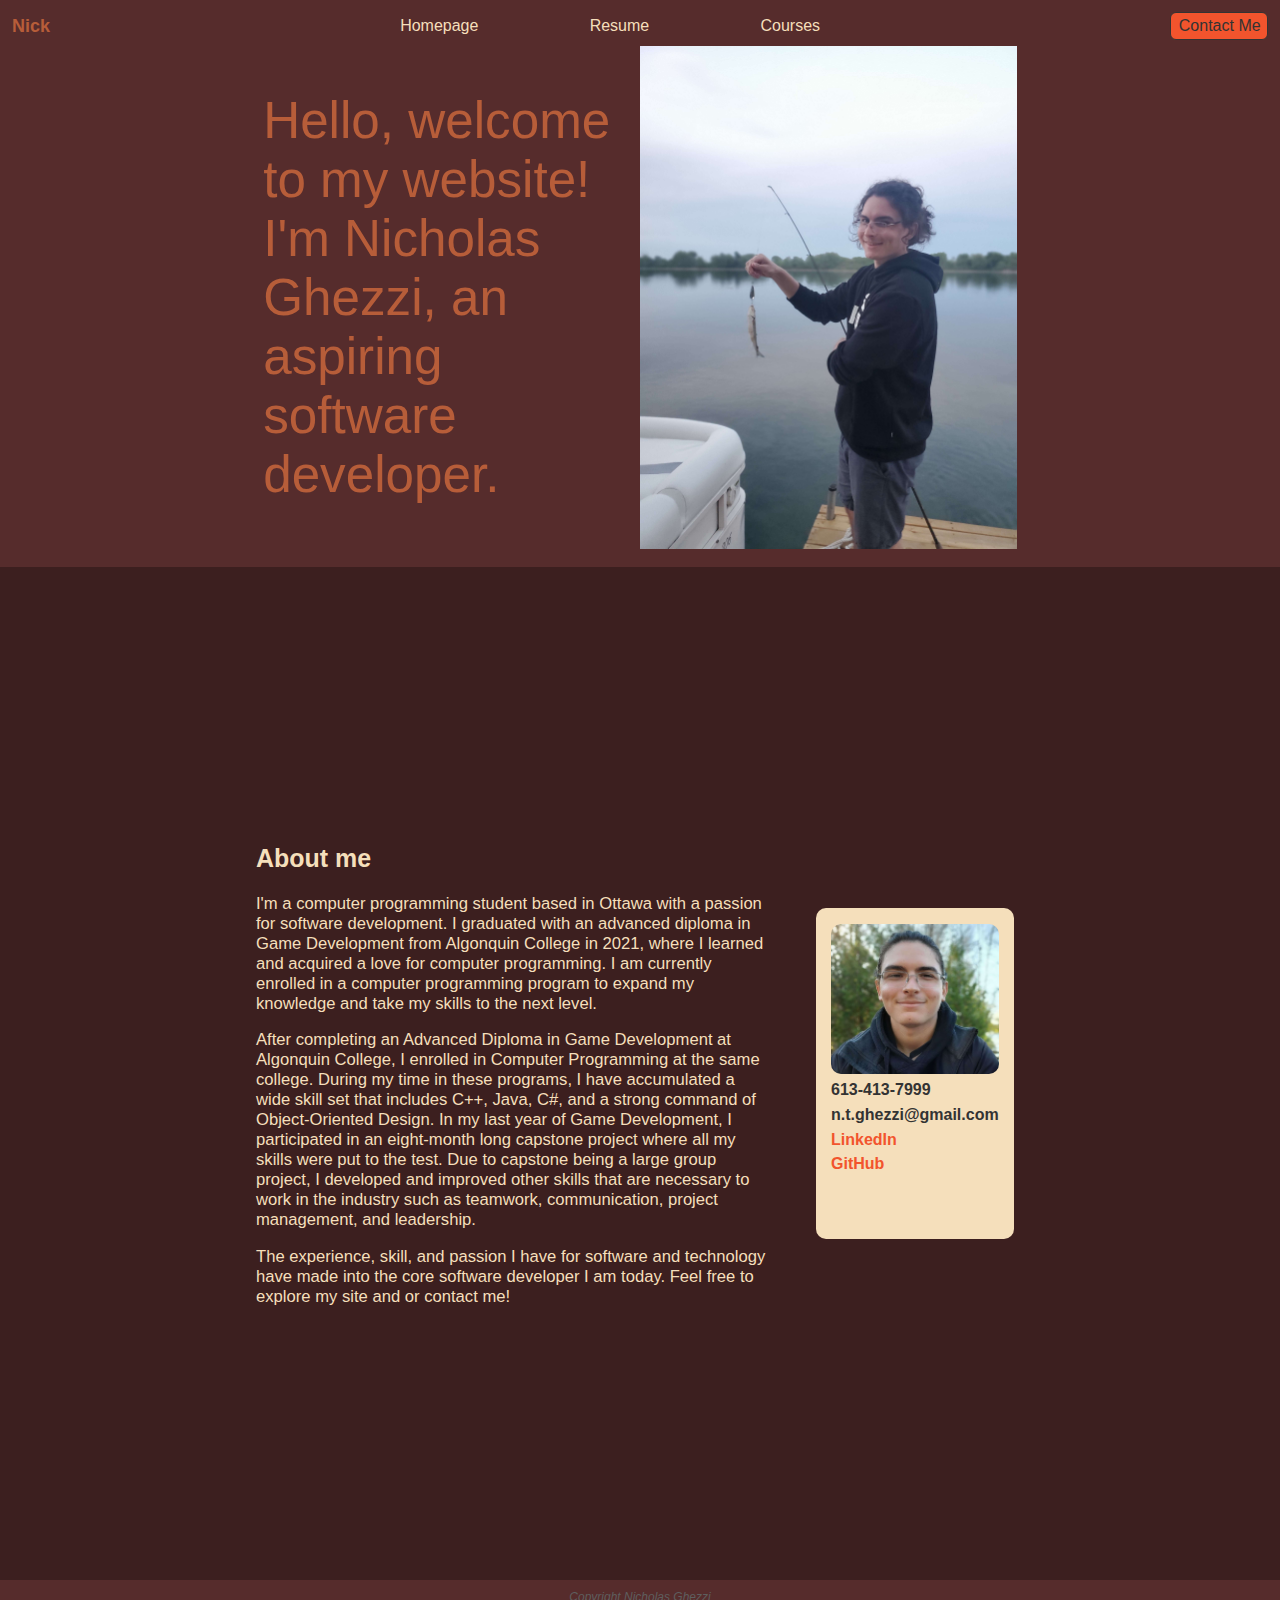
<file: index.html>
<!DOCTYPE html>
<html lang="en">

<head>
    <meta charset="UTF-8">
    <meta http-equiv="X-UA-Compatible" content="IE=edge">
    <meta name="viewport" content="width=device-width, initial-scale=1.0">
    <link rel="stylesheet" href="styles.css">
    <title>Nicholas Ghezzi - Homepage</title>
</head>

<body>
    <div id="header">
        <div id="navbar">
            <div class="header-name">Nick</div>

            <nav class="header-links">
                <a href=index.html>Homepage</a>
                <a href=resume.html>Resume</a>
                <a href=courses.html>Courses</a>
            </nav>

            <div class="header-contact">
                <a href="https://www.linkedin.com/in/nicholas-ghezzi-297bb920b/" target=”_blank”>Contact Me</a>
            </div>
        </div>


        <div id="intro-section">
            <p>
                Hello, welcome to my website! I'm Nicholas Ghezzi, an aspiring software developer.
            </p>

            <img src="images/nick1.jpg" alt="picture of Nick Ghezzi">

        </div>
    </div>

    <div id="about-section">
        <div class="info-section">
            <h2>About me</h2>
            <p>
                I'm a computer programming student based in Ottawa with a passion for software development. I graduated
                with
                an advanced diploma in Game Development from Algonquin College in 2021, where I learned and acquired a
                love
                for computer programming. I am currently enrolled in a computer programming program to expand my
                knowledge
                and take my skills to the next level.
            </p>
            <p>
                After completing an Advanced Diploma in Game Development at Algonquin College, I enrolled in Computer
                Programming at the same college. During my time in these programs, I have accumulated a wide skill set
                that
                includes C++, Java, C#, and a
                strong command of Object-Oriented Design. In my last year of Game Development, I
                participated in an eight-month long capstone project where all my skills were put to the test. Due to
                capstone being a large group project, I developed and improved other skills that are necessary to work
                in
                the industry such as teamwork, communication, project management, and leadership.
            </p>
            <p>
                The experience, skill, and passion I have for software and technology have made into the core software
                developer I am today.
                Feel free to explore my site and or contact me!
            </p>
        </div>

        <div id="info-aside">
            <img src="images/nick2.jpg" alt="profile picture of Nick Ghezzi">
            <div class="contact-info">
                <div>613-413-7999</div>
                <div>n.t.ghezzi@gmail.com</div>
                <div><a href="https://www.linkedin.com/in/nicholas-ghezzi-297bb920b/">LinkedIn</a></div>
                <div><a href="https://github.com/NickGhezzi">GitHub</a></div>
            </div>
        </div>

    </div>

    <div id="footer">
        <div>Copyright Nicholas Ghezzi</div>
    </div>
</body>

</html>
</file>
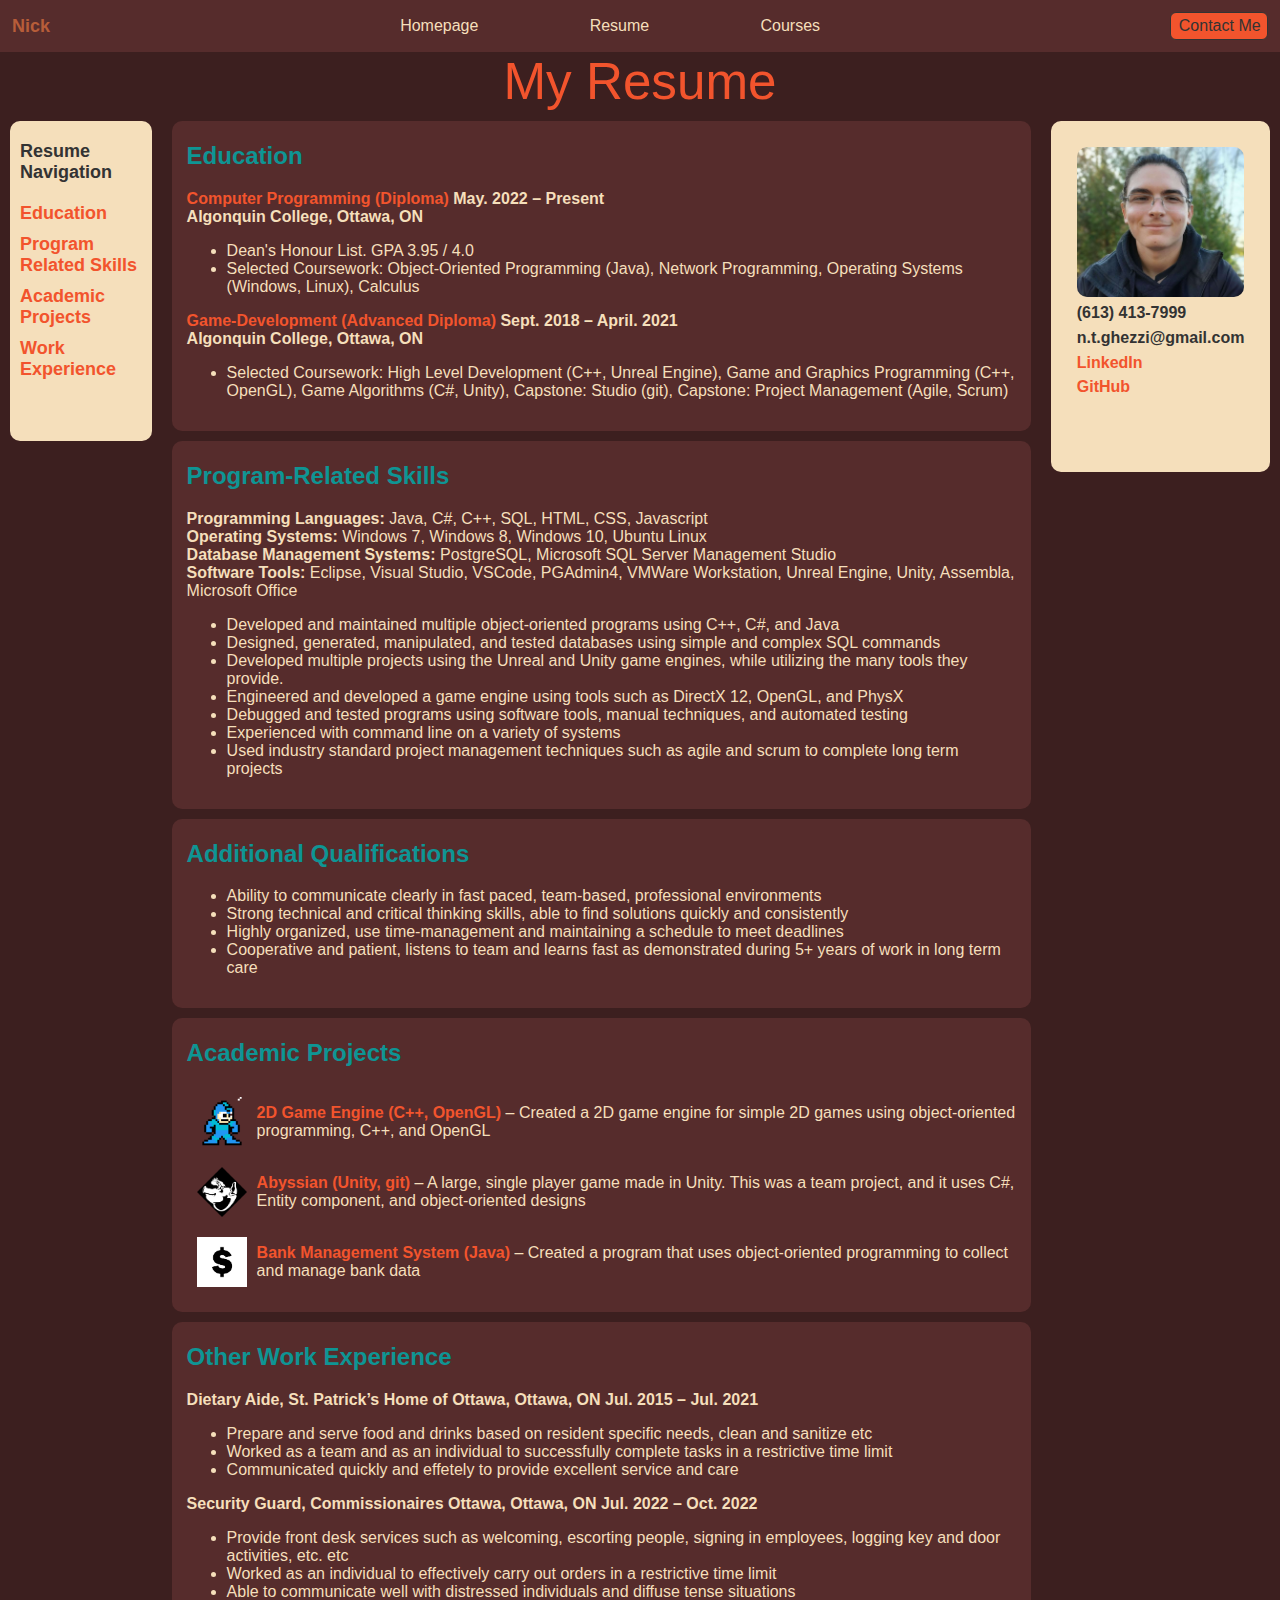
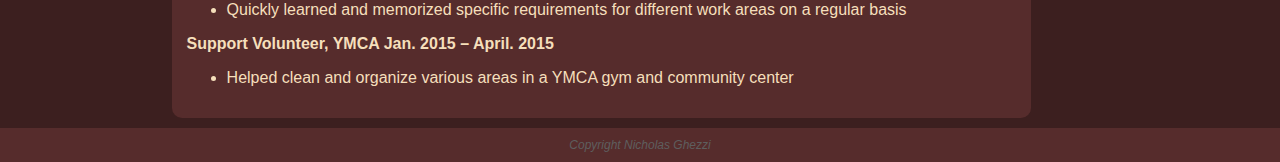
<file: resume.html>
<!DOCTYPE html>
<html lang="en">

<head>
    <meta charset="UTF-8">
    <meta http-equiv="X-UA-Compatible" content="IE=edge">
    <meta name="viewport" content="width=device-width, initial-scale=1.0">
    <link rel="stylesheet" href="styles.css">
    <title>Nicholas Ghezzi - Resume</title>
</head>

<body>
    <div id="header">
        <div id="navbar">
            <div class="header-name">Nick</div>

            <nav class="header-links">
                <a href=index.html>Homepage</a>
                <a href=resume.html>Resume</a>
                <a href=courses.html>Courses</a>
            </nav>

            <div class="header-contact">
                <a href="https://www.linkedin.com/in/nicholas-ghezzi-297bb920b/" target=”_blank”>Contact Me</a>
            </div>
        </div>
    </div>


    <div class="resume">My Resume</div>
    <div id="resume-middle">
        <div id="resume-nav">
            <div>Resume Navigation</div>
            <nav>
                <div><a href="#education">Education</a></div>
                <div><a href="#program-related-skills">Program Related Skills</a></div>
                <div><a href="#academic-projects">Academic Projects</a></div>
                <div><a href="#work-experience">Work Experience</a></div>
            </nav>
        </div>

        <div id="resume-section">
            <div id="resume-content">
                <div id="education" class="resume-item">
                    <h2>Education</h2>
                    <div class="education1">
                        <strong>
                            <a href="https://www.algonquincollege.com/sat/program/computer-programming/">
                                Computer Programming (Diploma)</a>
                            May. 2022 – Present
                        </strong>
                    </div>
                    <div>
                        <strong>Algonquin College, Ottawa, ON</strong>
                        <ul>
                            <li>Dean's Honour List. GPA 3.95 / 4.0</li>
                            <li>Selected Coursework: Object-Oriented Programming (Java), Network Programming,
                                Operating Systems (Windows, Linux), Calculus</li>
                        </ul>
                    </div>

                    <div class="education2">
                        <strong>
                            <a href="https://www.algonquincollege.com/mediaanddesign/program/game-development/">
                                Game-Development (Advanced Diploma)</a>
                            Sept. 2018 – April. 2021
                        </strong>
                    </div>
                    <div>
                        <strong>Algonquin College, Ottawa, ON</strong>
                        <ul>
                            <li>Selected Coursework: High Level Development (C++, Unreal Engine), Game and
                                Graphics Programming (C++, OpenGL), Game Algorithms (C#, Unity), Capstone: Studio
                                (git), Capstone: Project Management (Agile, Scrum)</li>
                        </ul>
                    </div>
                </div>

                <div id="program-related-skills" class="resume-item">
                    <h2>Program-Related Skills</h2>
                    <div><strong>Programming Languages:</strong> Java, C#, C++, SQL, HTML, CSS, Javascript</div>
                    <div><strong>Operating Systems:</strong> Windows 7, Windows 8, Windows 10, Ubuntu Linux</div>
                    <div><strong>Database Management Systems:</strong> PostgreSQL, Microsoft SQL Server Management
                        Studio
                    </div>
                    <div><strong>Software Tools:</strong> Eclipse, Visual Studio, VSCode, PGAdmin4, VMWare Workstation,
                        Unreal Engine, Unity, Assembla, Microsoft Office</div>
                    <ul>
                        <li>Developed and maintained multiple object-oriented programs using C++, C#, and Java</li>
                        <li>Designed, generated, manipulated, and tested databases using simple and complex
                            SQL commands</li>
                        <li>Developed multiple projects using the Unreal and Unity game engines, while utilizing the
                            many tools they provide.</li>
                        <li>Engineered and developed a game engine using tools such as DirectX 12, OpenGL, and
                            PhysX</li>
                        <li>Debugged and tested programs using software tools, manual techniques, and
                            automated testing</li>
                        <li>Experienced with command line on a variety of systems</li>
                        <li>Used industry standard project management techniques such as agile and scrum to
                            complete long term projects</li>
                    </ul>
                </div>

                <div id="additional-qualifications" class="resume-item">
                    <h2>Additional Qualifications</h2>
                    <ul>
                        <li>Ability to communicate clearly in fast paced, team-based, professional environments</li>
                        <li>Strong technical and critical thinking skills, able to find solutions quickly and
                            consistently
                        </li>
                        <li>Highly organized, use time-management and maintaining a schedule to meet deadlines</li>
                        <li>Cooperative and patient, listens to team and learns fast as demonstrated during 5+
                            years of work in long term care</li>
                    </ul>
                </div>

                <div id="academic-projects" class="resume-item">
                    <h2>Academic Projects</h2>
                    <div class="project1">
                        <img src="images/megaman.png" alt="picture of megaman">
                        <!-- https://www.pixilart.com/art/8-bit-mega-man-29335d93b07e3c0 -->
                        <p class="project1 project-content">
                            <strong>
                                <a href="https://github.com/NickGhezzi/GameEngineProject">
                                    2D Game Engine (C++, OpenGL)</a>
                            </strong>
                            – Created a 2D game engine for simple 2D games using
                            object-oriented programming, C++, and OpenGL
                        </p>
                    </div>
                    <div class="project2">
                        <img src="images/abyssian.png" alt="Abyssian logo">
                        <p class="project2 project-content">
                            <strong>
                                <a href="https://github.com/adaless5/CAPSTONE">
                                    Abyssian (Unity, git)</a>
                            </strong>
                            – A large, single player game made in Unity. This was a team project,
                            and it uses C#, Entity component, and object-oriented designs
                        </p>
                    </div>
                    <div class="project3">
                        <img src="images/bank.jpg" alt="Money symbol">
                        <!-- https://www.istockphoto.com/photos/dollar-sign -->
                        <p class="project3 project-content">
                            <strong>
                                <a href="https://github.com/NickGhezzi/GameEngineProject">
                                    Bank Management System (Java)</a>
                            </strong>
                            – Created a program that uses object-oriented
                            programming to collect and manage bank data
                        </p>
                    </div>
                </div>


                <div id="work-experience" class="resume-item">
                    <h2>Other Work Experience</h2>
                    <div><strong>Dietary Aide, St. Patrick’s Home of Ottawa, Ottawa, ON Jul. 2015 – Jul. 2021</strong>
                    </div>
                    <ul>
                        <li>Prepare and serve food and drinks based on resident specific needs, clean and sanitize etc
                        </li>
                        <li>Worked as a team and as an individual to successfully complete tasks in a restrictive time
                            limit
                        </li>
                        <li>Communicated quickly and effetely to provide excellent service and care</li>
                    </ul>
                    <div><strong>Security Guard, Commissionaires Ottawa, Ottawa, ON Jul. 2022 – Oct. 2022</strong></div>
                    <ul>
                        <li>Provide front desk services such as welcoming, escorting people, signing in employees,
                            logging
                            key and door activities, etc. etc</li>
                        <li>Worked as an individual to effectively carry out orders in a restrictive time limit</li>
                        <li>Able to communicate well with distressed individuals and diffuse tense situations</li>
                        <li>Quickly learned and memorized specific requirements for different work areas on a regular
                            basis
                        </li>
                    </ul>
                    <div><strong>Support Volunteer, YMCA Jan. 2015 – April. 2015</strong></div>
                    <ul>
                        <li>Helped clean and organize various areas in a YMCA gym and community center</li>
                    </ul>
                </div>
            </div>

        </div>

        <div id="info-aside">
            <img src="images/nick2.jpg" alt="profile picture of Nick Ghezzi">
            <div class="contact-info">
                <div>(613) 413-7999</div>
                <div>n.t.ghezzi@gmail.com</div>
                <div><a href="https://www.linkedin.com/in/nicholas-ghezzi-297bb920b/">LinkedIn</a></div>
                <div><a href="https://github.com/NickGhezzi">GitHub</a></div>
            </div>
        </div>


    </div>

    <div id="footer">
        <div>Copyright Nicholas Ghezzi</div>
    </div>
</body>

</html>
</file>
<file: styles.css>
body {
    font-family: Arial, Helvetica, sans-serif;
    margin: 0;
    padding: 0;
    color: #F5DFBB;
}

/*************FOOTER SECTION************/
#footer {
    background-color: #562C2C;
    padding: 10px;
    text-align: center;
    color: rgb(94, 94, 94);
    font-style: italic;
    font-size: 12px;
}

/*************HEADER SECTION************/

#header {
    background-color: #562C2C;
    padding: 12px;
}

#navbar {
    display: flex;
    justify-content: space-between;
    align-items: center;
}

.header-name {
    font-size: large;
    font-weight: bolder;
    color: #b75d39;
}

.header-links {
    display: flex;
    flex: auto;
    justify-content: space-evenly;
    padding-left: 20%;
    padding-right: 20%;

}

#navbar a {
    text-decoration: none;
    color: inherit;
    padding-left: 2%;
    padding-right: 2%;
}

.header-contact {
    background-color: #F2542D;
    color: #333333;
    padding: 4px 8px 4px 6px;
    border: 1px solid #333333;
    border-radius: 6px;
    white-space: nowrap;
    text-align: center;
}

#intro-section {
    display: flex;
    padding-left: 20%;
    padding-right: 20%;
    justify-content: center;
    align-items: center;
    font-size: 4vw;
    color: #b75d39;
}

#intro-section img {
    width: 50%;
}

/*************INDEX ABOUT SECTION************/

#about-section {
    display: flex;
    justify-content: space-between;
    align-items: center;
    background-color: #3c1f1f;
    padding: 20%;
}

.info-section {
    font-size: 1.3vw;
    padding-right: 5%;
}

#info-aside {
    width: 230px;
    height: 300px;
    color: #333333;
    background-color: #F5DFBB;
    padding: 2%;
    border-radius: 10px;
    margin: 10px;
}

#resume-middle>#info-aside {
    position: sticky;
    top: 0;
}

#info-aside img {
    width: 100%;
    border-radius: 10px;
}

.contact-info div {
    padding-top: 2%;
    padding-bottom: 2%;
    font-weight: bolder;
    text-decoration: none;
}

.contact-info div a {
    text-decoration: none;
    color: #F2542D;
}

/*************RESUME SECTION************/

#resume-middle {
    background-color: #3c1f1f;
    margin: 0;
    display: flex;
}

.resume-item {
    background-color: #562C2C;
    padding: 15px;
    margin: 10px;
    padding-top: 1px;
    border-radius: 10px;
}

.resume-item h2 {
    color: #0E9594;
}

.resume-item a {
    text-decoration: none;
    color: #F2542D;
}

#academic-projects div {
    display: flex;
    align-items: center;
}

#academic-projects div img {
    width: 50px;
    height: 50px;
    padding: 10px;
}

.resume {
    color: #F2542D;
    background-color: #3c1f1f;
    font-size: 4vw;
    text-align: center;
}

#resume-nav {
    height: 300px;
    width: 230px;
    background-color: #F5DFBB;
    border-radius: 10px;
    color: #333333;
    padding: 10px;
    font-size: larger;
    font-weight: bold;
    font-size: 18px;
    position: sticky;
    top: 0;
    margin: 10px;
}

#resume-nav a {
    text-decoration: none;
    color: #F2542D;
}

#resume-nav nav,
#resume-nav div {
    padding-top: 10px;
}


/*************COURSES SECTION************/
#courses-middle {
    display: flex;
    justify-content: space-evenly;
    background-color: #3c1f1f;
}

#course-section {
    display: flex;
    flex-direction: column;
    justify-content: center;
    align-items: center;
    padding-left: 25%;
}

.course-header {
    font-size: 3vw;
    color: #F2542D;
}

.course {
    display: flex;
    justify-content: space-evenly;
    align-items: center;
    background-color: #562C2C;
    padding: 15px;
    margin-top: 12px;
    margin-bottom: 12px;
    border-radius: 12px;
}

.program-level {
    background-color: #a05353;
    border-radius: 10px;
    margin-bottom: 10px;
}

.program-level+div {
    background-color: #a05353;
    border-radius: 10px;
}

.course img {
    width: 180px;
    height: 180px;
    padding: 20px;
}

.course-info {
    background-color: #794040;
    border-radius: 10px;
    padding: 10px;
}

.course-info div {
    color: #0E9594;
    font-weight: bold;
    padding: 10px;
}

#filter-aside {
    margin: 25px;
    margin-right: 13%;
    padding: 12px;
    height: 88px;
    background-color: #F5DFBB;
    color: #333333;
    border-radius: 10px;
    font-size: 1vw;
}

#filter-aside button{
    border-radius: 3px;
    background-color: #333333;
    color: #F5DFBB;
}

#filter-aside button:hover{
    border-radius: 3px;
    background-color: #b75d39;
    color: #333333;
}
</file>
